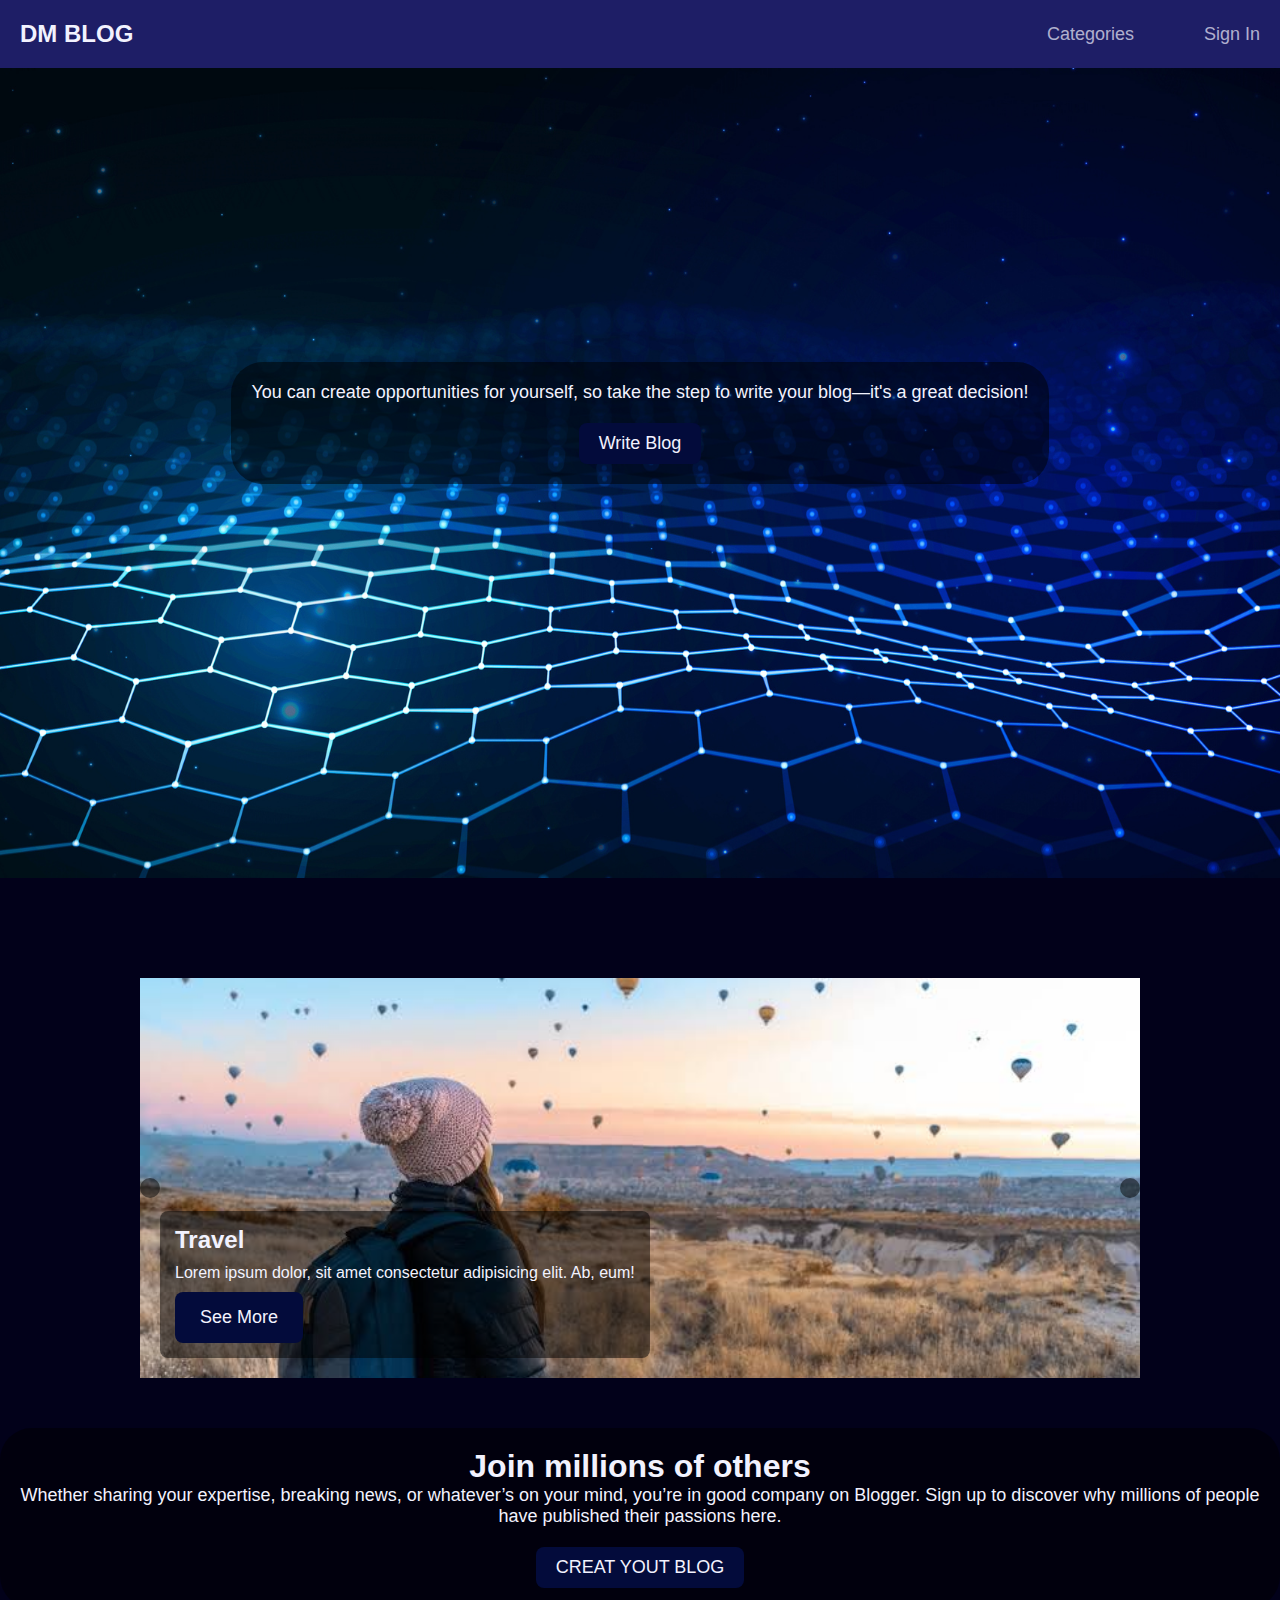
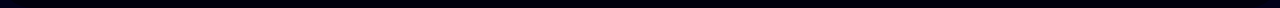
<file: new DM blog project/index.html>
<!DOCTYPE html>
<html lang="en">
<head>
    <meta charset="UTF-8">
    <meta name="viewport" content="width=device-width, initial-scale=1.0">
    <title>DM Blog</title>
    <!-- STYLESHEET -->
    <link rel="stylesheet" href="./style.css">
    <!-- Font Awesome CDN -->
    <link rel="stylesheet" href="https://cdnjs.cloudflare.com/ajax/libs/font-awesome/6.4.0/css/all.min.css" integrity="sha512-iecdLmaskl7CVkqkXNQ/ZH/XLlvWZOJyj7Yy7tcenmpD1ypASozpmT/E0iPtmFIB46ZmdtAc9eNBvH0H/ZpiBw==" crossorigin="anonymous" referrerpolicy="no-referrer" />
    <!-- iconScout CDN -->
    <link rel="stylesheet" href="https://unicons.iconscout.com/release/v4.0.8/css/line.css">
    <!-- Google fonts (Montserrat) -->
    <link href="https://fonts.googleapis.com/css2?family=Montserrat:ital,wght@0,100..900;1,100..900&display=swap" rel="stylesheet">
</head>
<body>
    
    <div class="header">
        <nav>
            <a href="index.html" class="nav__logo">DM BLOG</a>
            <ul class="nav__items">
                <li><a href="categories.html">Categories</a></li>
                <li><a href="signin.html">Sign In</a></li>
            </ul>
        </nav>
    </div>
    <section class="full-screen-section">
        <div class="write-blog-button">
            <p>You can create opportunities for yourself, so take the step to write your blog—it's a great decision!</p>
            <a href="write-blog.html" class="btn">Write Blog</a>
        </div>
    </section>


<section style="padding-top: 100px;">
    <div class="container">

        <div class="slide">
 
            
            <div class="item" style="background-image: url(images/images\ \(4\).jpeg);">
                <div class="content">
                    <div class="name">Travel</div>
                    <div class="des">Lorem ipsum dolor, sit amet consectetur adipisicing elit. Ab, eum!</div>
                    <button>See More</button>
                </div>
            </div>
            <div class="item" style="background-image: url(images/game.jpg);">
                <div class="content">
                    <div class="name">Gmaes</div>
                    <div class="des">Lorem ipsum dolor, sit amet consectetur adipisicing elit. Ab, eum!</div>
                    <button>See More</button>
                </div>
            </div>
            <div class="item" style="background-image: url(images/music.jpeg);">
                <div class="content">
                    <div class="name">Music</div>
                    <div class="des">Lorem ipsum dolor, sit amet consectetur adipisicing elit. Ab, eum!</div>
                    <button>See More</button>
                </div>
            </div>
            <div class="item" style="background-image: url(images/images\ \(11\).jpeg);">
                <div class="content">
                    <div class="name">Space</div>
                    <div class="des">Lorem ipsum dolor, sit amet consectetur adipisicing elit. Ab, eum!</div>
                    <button>See More</button>
                </div>
            </div>
            <div class="item" style="background-image: url(images/images\ \(10\).jpeg);">
                <div class="content">
                    <div class="name">Movies</div>
                    <div class="des">Lorem ipsum dolor, sit amet consectetur adipisicing elit. Ab, eum!</div>
                    <button>See More</button>
                </div>
            </div>
            <div class="item" style="background-image: url(images/news.jpeg);">
                <div class="content">
                    <div class="name">News</div>
                    <div class="des">Lorem ipsum dolor, sit amet consectetur adipisicing elit. Ab, eum!</div>
                    <button>See More</button>
                </div>
            </div>
 
        </div>
 
        <div class="button">
            <button class="prev"><i class="fa-solid fa-arrow-left"></i></button>
            <button class="next"><i class="fa-solid fa-arrow-right"></i></button>
        </div>
 
    </div>
     
</section>

<section   style="padding-top: 50px;">
    <div class="write-blog-button">
    <h1>Join millions of others</h1>
    <p> Whether sharing your expertise, breaking news, or whatever’s on your mind, you’re in good company on Blogger.
         Sign up to discover why millions of people have published their passions here.</p>
         <a href="write-blog.html" class="btn">CREAT YOUT BLOG</a>
    
    </div>
</section>

 <!-- JavaScript for Carousel -->
 <script src="script.js"></script>

</body>
</html>
</file>
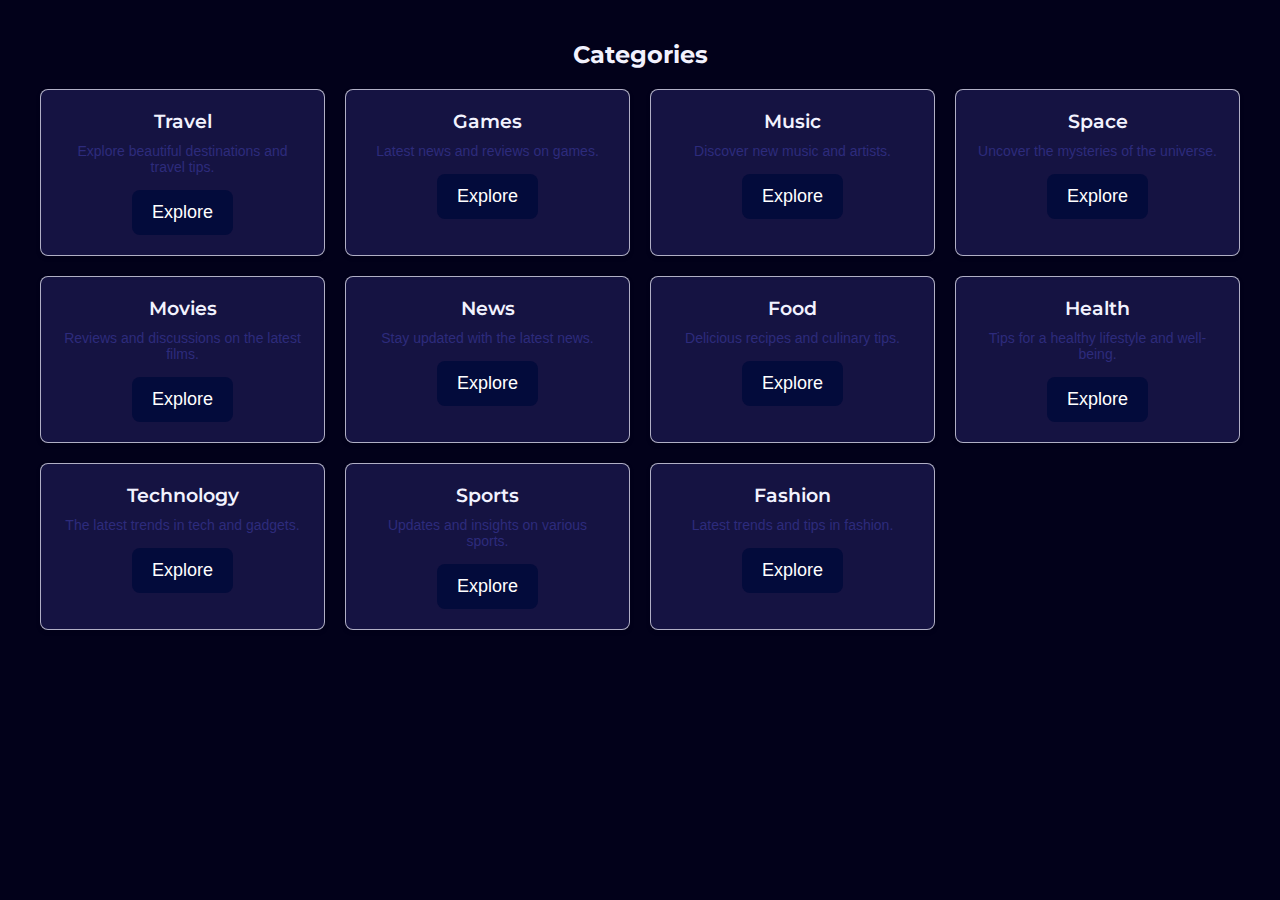
<file: new DM blog project/categories.html>
<!DOCTYPE html>
<html lang="en">
<head>
    <meta charset="UTF-8">
    <meta name="viewport" content="width=device-width, initial-scale=1.0">
    <title>DM Blog</title>
    <!-- STYLESHEET -->
    <link rel="stylesheet" href="./style.css">
    <!-- Font Awesome CDN -->
    <link rel="stylesheet" href="https://cdnjs.cloudflare.com/ajax/libs/font-awesome/6.4.0/css/all.min.css" integrity="sha512-iecdLmaskl7CVkqkXNQ/ZH/XLlvWZOJyj7Yy7tcenmpD1ypASozpmT/E0iPtmFIB46ZmdtAc9eNBvH0H/ZpiBw==" crossorigin="anonymous" referrerpolicy="no-referrer" />
    <!-- iconScout CDN -->
    <link rel="stylesheet" href="https://unicons.iconscout.com/release/v4.0.8/css/line.css">
    <!-- Google fonts (Montserrat) -->
    <link href="https://fonts.googleapis.com/css2?family=Montserrat:ital,wght@0,100..900;1,100..900&display=swap" rel="stylesheet">
    
</head>

<body>
    <section class="categories">
        <h2>Categories</h2>
        <div class="category-list">
            <div class="category-item">
                <h3>Travel</h3>
                <p>Explore beautiful destinations and travel tips.</p>
                <a href="travel.html" class="btn">Explore</a>
            </div>
            <div class="category-item">
                <h3>Games</h3>
                <p>Latest news and reviews on games.</p>
                <a href="games.html" class="btn">Explore</a>
            </div>
            <div class="category-item">
                <h3>Music</h3>
                <p>Discover new music and artists.</p>
                <a href="music.html" class="btn">Explore</a>
            </div>
            <div class="category-item">
                <h3>Space</h3>
                <p>Uncover the mysteries of the universe.</p>
                <a href="space.html" class="btn">Explore</a>
            </div>
            <div class="category-item">
                <h3>Movies</h3>
                <p>Reviews and discussions on the latest films.</p>
                <a href="movies.html" class="btn">Explore</a>
            </div>
            <div class="category-item">
                <h3>News</h3>
                <p>Stay updated with the latest news.</p>
                <a href="news.html" class="btn">Explore</a>
            </div>
            <div class="category-item">
                <h3>Food</h3>
                <p>Delicious recipes and culinary tips.</p>
                <a href="food.html" class="btn">Explore</a>
            </div>
            <div class="category-item">
                <h3>Health</h3>
                <p>Tips for a healthy lifestyle and well-being.</p>
                <a href="health.html" class="btn">Explore</a>
            </div>
            <div class="category-item">
                <h3>Technology</h3>
                <p>The latest trends in tech and gadgets.</p>
                <a href="technology.html" class="btn">Explore</a>
            </div>
            <div class="category-item">
                <h3>Sports</h3>
                <p>Updates and insights on various sports.</p>
                <a href="sports.html" class="btn">Explore</a>
            </div>
            <div class="category-item">
                <h3>Fashion</h3>
                <p>Latest trends and tips in fashion.</p>
                <a href="fashion.html" class="btn">Explore</a>
            </div>
        </div>
    </section>
</body>
</html>
</file>
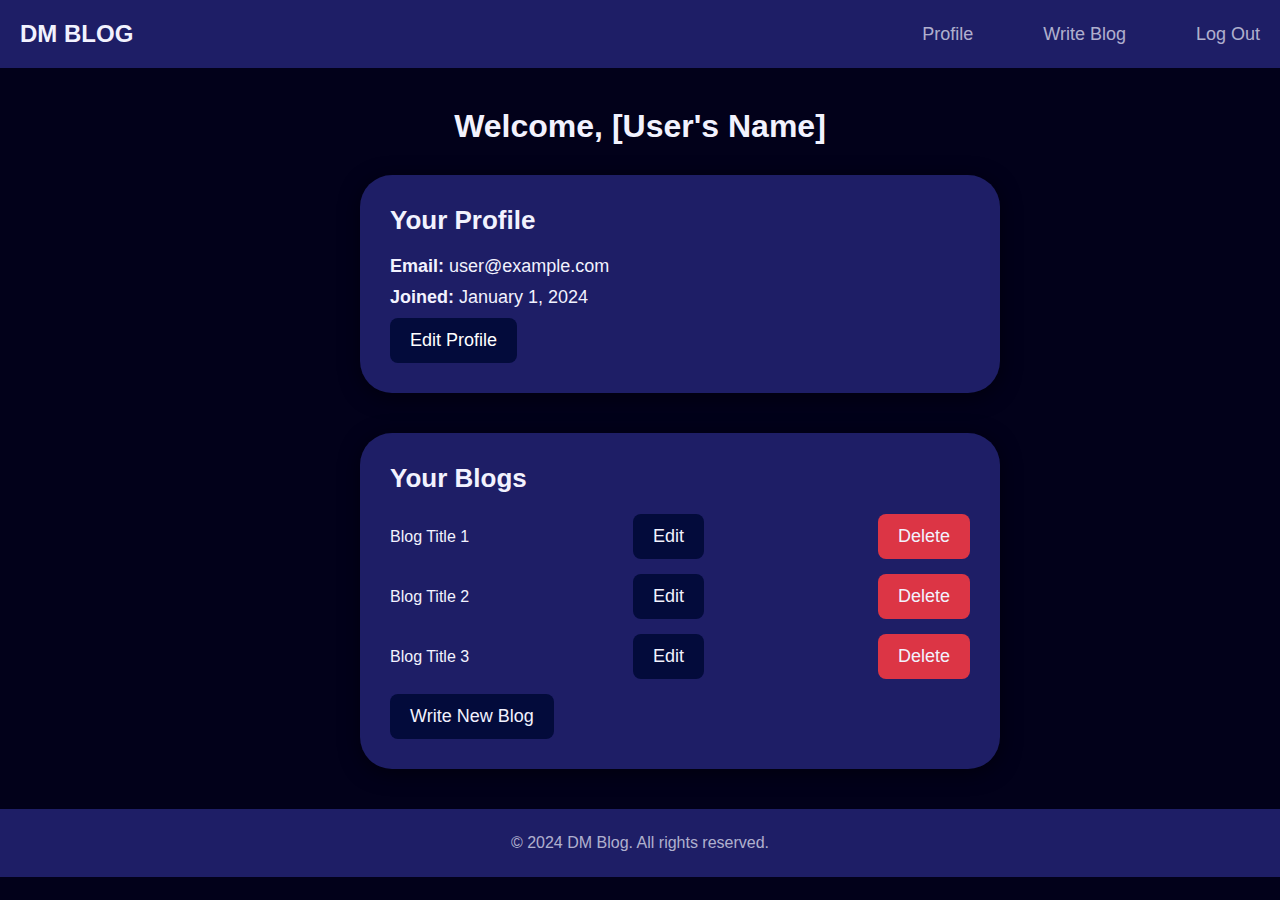
<file: new DM blog project/profile.html>
<!DOCTYPE html>
<html lang="en">
<head>
    <meta charset="UTF-8">
    <meta name="viewport" content="width=device-width, initial-scale=1.0">
    <title>User Dashboard - DM Blog</title>
    <!-- STYLESHEET -->
    <link rel="stylesheet" href="./style.css">
    <!-- Font Awesome CDN -->
    <link rel="stylesheet" href="https://cdnjs.cloudflare.com/ajax/libs/font-awesome/6.4.0/css/all.min.css" integrity="sha512-iecdLmaskl7CVkqkXNQ/ZH/XLlvWZOJyj7Yy7tcenmpD1ypASozpmT/E0iPtmFIB46ZmdtAc9eNBvH0H/ZpiBw==" crossorigin="anonymous" referrerpolicy="no-referrer" />
</head>

<body>
    <div class="header">
        <nav>
            <a href="index.html" class="nav__logo">DM BLOG</a>
            <ul class="nav__items">
                <li><a href="#">Profile</a></li>
                <li><a href="write-blog.html">Write Blog</a></li>
                <li><a href="signin.html">Log Out</a></li>
            </ul>
        </nav>
    </div>

    <section class="dashboard">
        <h1>Welcome, [User's Name]</h1>
        <div class="dashboard-content">
            <div class="user-info">
                <h2>Your Profile</h2>
                <p><strong>Email:</strong> user@example.com</p>
                <p><strong>Joined:</strong> January 1, 2024</p>
                <a href="edit-profile.html" class="btn">Edit Profile</a>
            </div>

            <div class="user-blogs">
                <h2>Your Blogs</h2>
                <ul>
                    <li>
                        <a href="#">Blog Title 1</a> 
                        <a href="#" class="btn">Edit</a>
                        <a href="delete-blog1.html" class="btn delete">Delete</a>
                    </li>
                    <li>
                        <a href="#">Blog Title 2</a> 
                        <a href="#" class="btn">Edit</a>
                        <a href="delete-blog2.html" class="btn delete">Delete</a>
                    </li>
                    <li>
                        <a href="#">Blog Title 3</a> 
                        <a href="#" class="btn">Edit</a>
                        <a href="delete-blog3.html" class="btn delete">Delete</a>
                    </li>
                </ul>
                <a href="writeblog.html" class="btn">Write New Blog</a>
            </div>
            
        </div>
    </section>

    <footer>
        <p>&copy; 2024 DM Blog. All rights reserved.</p>
    </footer>
</body>
</html>
</file>
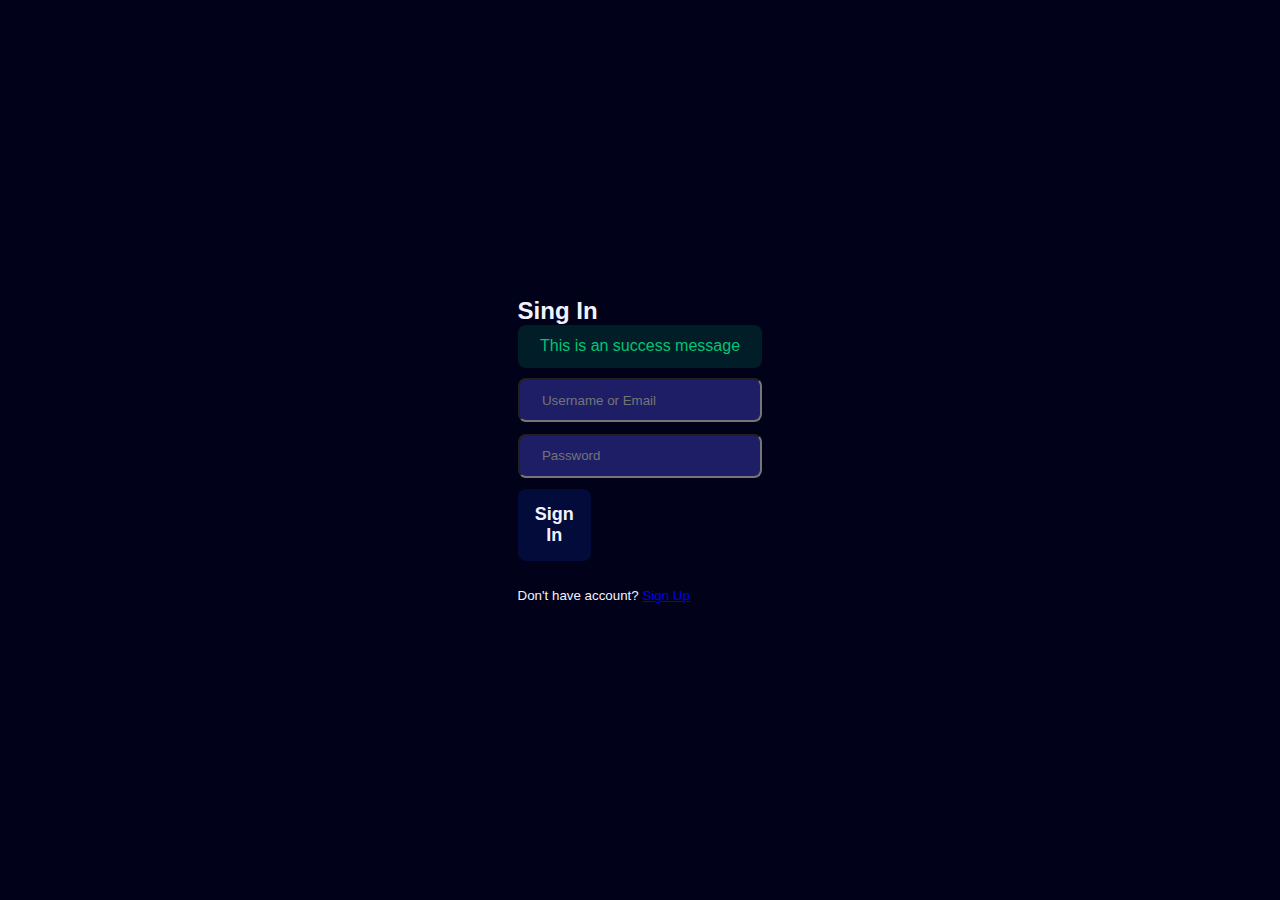
<file: new DM blog project/signin.html>
<!DOCTYPE html>
<html lang="en">
<head>
    <meta charset="UTF-8">
    <meta name="viewport" content="width=device-width, initial-scale=1.0">
    <title>DM Blog</title>
    <!-- STYLESHEET -->
    <link rel="stylesheet" href="./style.css">
    <!-- Font Awesome CDN -->
    <link rel="stylesheet" href="https://cdnjs.cloudflare.com/ajax/libs/font-awesome/6.4.0/css/all.min.css" integrity="sha512-iecdLmaskl7CVkqkXNQ/ZH/XLlvWZOJyj7Yy7tcenmpD1ypASozpmT/E0iPtmFIB46ZmdtAc9eNBvH0H/ZpiBw==" crossorigin="anonymous" referrerpolicy="no-referrer" />
    <!-- iconScout CDN -->
    <link rel="stylesheet" href="https://unicons.iconscout.com/release/v4.0.8/css/line.css">
    <!-- Google fonts (Montserrat) -->
    <link href="https://fonts.googleapis.com/css2?family=Montserrat:ital,wght@0,100..900;1,100..900&display=swap" rel="stylesheet">
</head>

<body>
        

<section class="form__section">
    <div class="container form__section-container">
        <h2>Sing In</h2>
        <div class="alert__message success">
            <p>This is an success message</p>
        </div>
        <form action="">
            <input type="text" placeholder="Username or Email">
            <input type="password" placeholder="Password">
            <button type="submit" class="btn">Sign In</button>
            <small>Don't have account? <a href="signup.html">Sign Up</a></small>
        </form>
    </div>
</section>

</body>
</html>
</file>
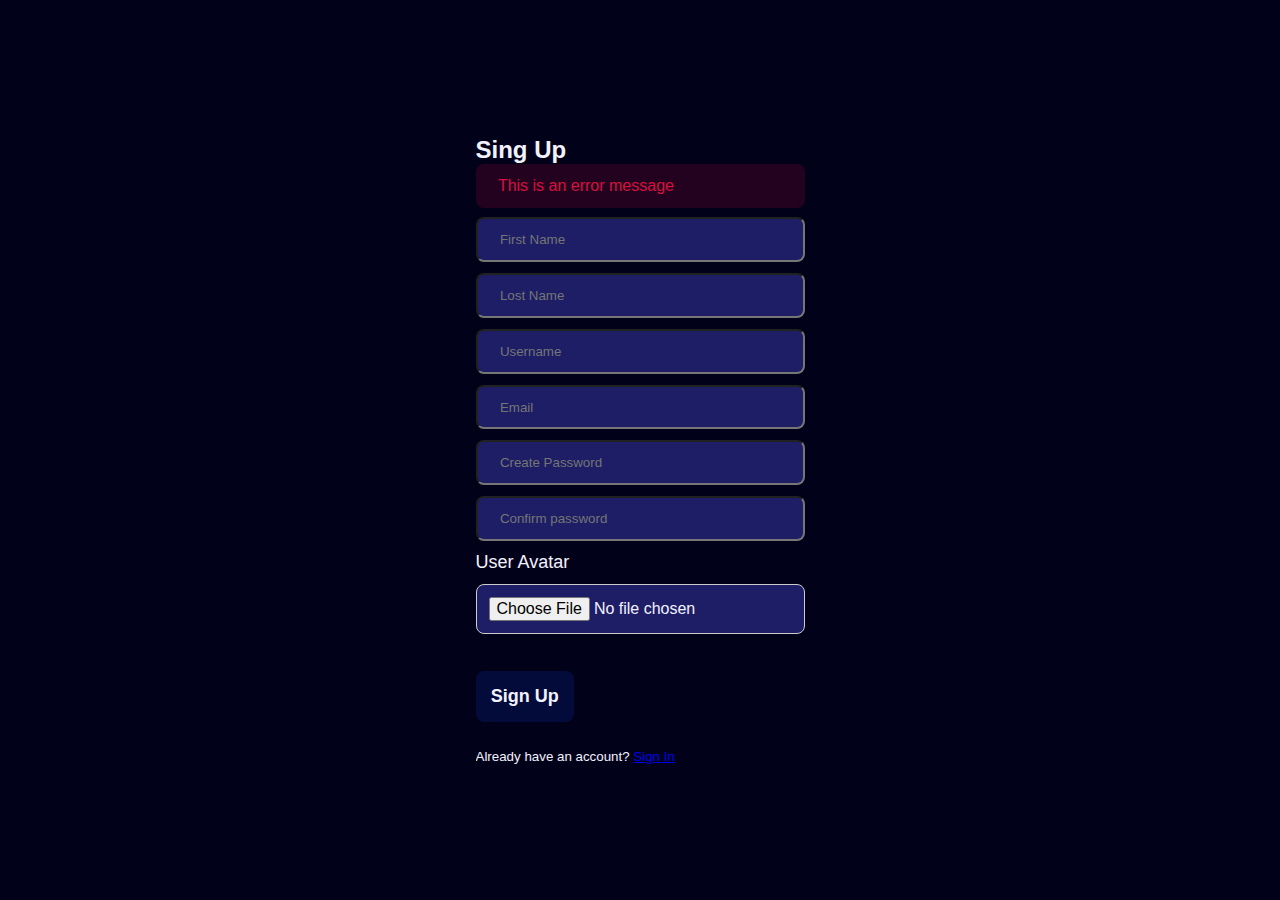
<file: new DM blog project/signup.html>
<!DOCTYPE html>
<html lang="en">
<head>
    <meta charset="UTF-8">
    <meta name="viewport" content="width=device-width, initial-scale=1.0">
    <title>DM Blog</title>
    <!-- STYLESHEET -->
    <link rel="stylesheet" href="./style.css">
    <!-- Font Awesome CDN -->
    <link rel="stylesheet" href="https://cdnjs.cloudflare.com/ajax/libs/font-awesome/6.4.0/css/all.min.css" integrity="sha512-iecdLmaskl7CVkqkXNQ/ZH/XLlvWZOJyj7Yy7tcenmpD1ypASozpmT/E0iPtmFIB46ZmdtAc9eNBvH0H/ZpiBw==" crossorigin="anonymous" referrerpolicy="no-referrer" />
    <!-- iconScout CDN -->
    <link rel="stylesheet" href="https://unicons.iconscout.com/release/v4.0.8/css/line.css">
    <!-- Google fonts (Montserrat) -->
    <link href="https://fonts.googleapis.com/css2?family=Montserrat:ital,wght@0,100..900;1,100..900&display=swap" rel="stylesheet">
</head>

<body>
        

<section class="form__section">
    <div class="container form__section-container">
        <h2>Sing Up</h2>
        <div class="alert__message error">
            <p>This is an error message</p>
        </div>
        <form action="">
            <input type="text" placeholder="First Name">
            <input type="text" placeholder="Lost Name">
            <input type="text" placeholder="Username">
            <input type="email" placeholder="Email">
            <input type="password" placeholder="Create Password">
            <input type="password" placeholder="Confirm password">
            <div class="form__control">
                <label for="avatar">User Avatar</label>
                <input type="file" id="avatar">
            </div>
            <button type="submit" class="btn">Sign Up</button>
            <small>Already have an account? <a href="signin.html">Sign In</a></small>
        </form>
    </div>
</section>

</body>
</html>
</file>
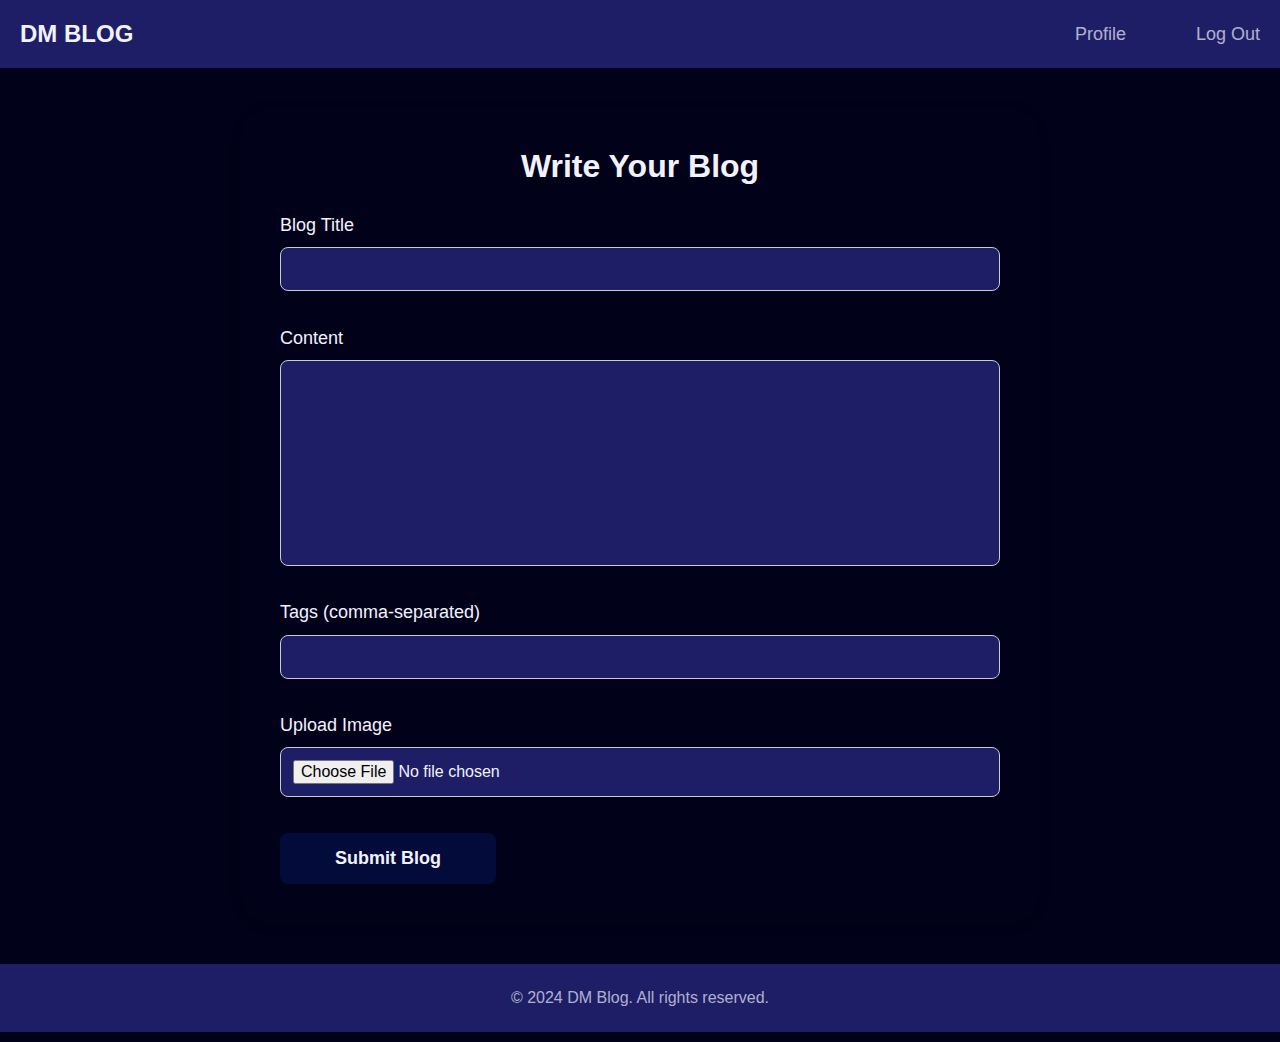
<file: new DM blog project/write-blog.html>
<!DOCTYPE html>
<html lang="en">
<head>
    <meta charset="UTF-8">
    <meta name="viewport" content="width=device-width, initial-scale=1.0">
    <title>Write Blog - DM Blog</title>
    <!-- STYLESHEET -->
    <link rel="stylesheet" href="./style.css">
</head>
<body>
    <div class="header">
        <nav>
            <a href="index.html" class="nav__logo">DM BLOG</a>
            <ul class="nav__items">
                <li><a href="profile.html">Profile</a></li>
                <li><a href="signin.html">Log Out</a></li>
            </ul>
        </nav>
    </div>

    <section class="write-blog">
        <h1>Write Your Blog</h1>
        <form action="submit_blog.php" method="POST" enctype="multipart/form-data">
            <div class="form__control">
                <label for="title">Blog Title</label>
                <input type="text" id="title" name="title" required>
            </div>
            <div class="form__control">
                <label for="content">Content</label>
                <textarea id="content" name="content" rows="10" required></textarea>
            </div>
            <div class="form__control">
                <label for="tags">Tags (comma-separated)</label>
                <input type="text" id="tags" name="tags">
            </div>
            <div class="form__control">
                <label for="image">Upload Image</label>
                <input type="file" id="image" name="image" accept="image/*">
            </div>
            <button type="submit" class="btn">Submit Blog</button>
        </form>
    </section>

    <footer>
        <p>&copy; 2024 DM Blog. All rights reserved.</p>
    </footer>
</body>
</html>
</file>
<file: new DM blog project/style.css>
/* Reset some default browser styles */
* {
    margin: 0;
    padding: 0;
    box-sizing: border-box;
}

/* Define color variables */
:root {
    --color-primary: #030b3b;
    --color-primary-light: hsl(242, 91%, 69%, 0.18);
    --color-primary-variant: #2c25ec;
    --color-red: #da0f3f;
    --color-red-light: hsl(346, 87%, 46%, 0.15);
    --color-green: #00c476;
    --color-green-light: hsl(156, 100%, 38%, 0.15);
    --color-gray-900: #1e1e66;
    --color-gray-700: #2d2b7c;
    --color-gray-300: rgba(242, 242, 254, 0.3);
    --color-gray-200: rgba(242, 242, 254, 0.7);
    --color-white: #f2f2fe;
    --color-bg: #02011a;

    --transition: all 300ms ease;

    --container-width-lg: 74%;
    --container-width-md: 88%;
    --form-width: 40%;

    --card-border-radius-1: 0.3rem;
    --card-border-radius-2: 0.5rem;
    --card-border-radius-3: 0.8rem;
    --card-border-radius-4: 2rem;
    --card-border-radius-5: 5rem;

    /* Additional convenience variables */
    --header-bg-color: var(--color-gray-900);
    --secondary-color: var(--color-white);
    --text-color: var(--color-bg);
}

/* Body Style */
body {
    font-family: 'Roboto', sans-serif;
    background-color: var(--color-bg);
    color: var(--color-white);
    overflow: auto; /* Prevent scrollbars */
}

/* Header Style */
.header {
    background-color: var(--header-bg-color);
    padding: 20px;
}

/* Navigation Styles */
nav {
    display: flex;
    justify-content: space-between;
    align-items: center;
}

.nav__logo {
    color: var(--secondary-color);
    text-decoration: none;
    font-size: 24px;
    font-weight: bold;
}

.nav__items {
    list-style: none;
    display: flex;
}

.nav__items li {
    margin-left: 20px;
}

.nav__items a {
    color: var(--color-gray-200);
    margin-left: 50px;
    text-decoration: none;
    font-size: 18px;
    transition: color 0.3s;
}

.nav__items a:hover {
    text-decoration: none;
    color: var(--color-white);
}


.full-screen-section {
    height: 90vh; /* Full viewport height */
    width: 100%; /* Full width */
    padding-bottom: 100px;
    display: flex; /* Use flexbox for centering */
    justify-content: center; /* Center horizontally */
    align-items: center; /* Center vertically */
    background-image: url('images/blog4.jpg'); /* Update with your image */
    background-size: cover; /* Cover the entire section */
    background-position: center; /* Center the background image */
    color: var(--color-white); /* Text color */
}

.write-blog-button {
    text-align: center;
    padding: 20px; /* Adjust padding as needed */
    background: rgba(0, 0, 0, 0.5); /* Optional: semi-transparent background */
    border-radius: var(--card-border-radius-4);
}

.write-blog-button p {
    font-size: 18px; /* Adjust font size */
    margin-bottom: 20px; /* Space between text and button */
}

.write-blog-button a {
    text-decoration: none; /* Remove underline */
    color: var(--color-white); /* Button text color */
    padding: 10px 20px; /* Button padding */
    background-color: var(--color-primary); /* Button background */
    border-radius: var(--card-border-radius-2); /* Button border radius */
}

.write-blog-button a:hover {
    background-color: #1c2a47; /* Button hover color */
}

/* Common Button Styles */
.btn, button {
    background-color: var(--color-primary);
    color: var(--color-white);
    padding: 15px 25px;
    border: none;
    border-radius: var(--card-border-radius-2);
    cursor: pointer;
    font-size: 18px;
    transition: background-color 0.3s;
}

.btn:hover, button:hover {
    background-color: #1c2a47;
}

/* Carousel Styles */
.container {
    position: relative;
    max-width: 1000px;
    margin: auto;
    overflow: hidden;
}

.slide {
    display: flex;
    transition: transform 0.5s ease;
}

.item {
    min-width: 100%;
    height: 400px;
    background-size: cover;
    background-position: center;
    position: relative;
}

.content {
    position: absolute;
    bottom: 20px;
    left: 20px;
    color: var(--color-white);
    background: rgba(0, 0, 0, 0.5);
    padding: 15px;
    border-radius: var(--card-border-radius-2);
}

.name {
    font-size: 24px;
    font-weight: bold;
}

.des {
    margin: 10px 0;
}

/* Navigation Buttons */
.button {
    position: absolute;
    top: 50%;
    width: 100%;
    display: flex;
    justify-content: space-between;
}

.prev, .next {
    background-color: rgba(0, 0, 0, 0.5);
    border: none;
    color: white;
    padding: 10px;
    cursor: pointer;
    border-radius: 50%;
    font-size: 18px;
}

/* Responsive Design */
@media (max-width: 768px) {
    .nav__items {
        flex-direction: column;
        display: none; /* Adjust for mobile */
    }

    .nav__items.active {
        display: flex; /* Show items when active */
    }

    .btn, button {
        width: 100%; /* Full width on mobile */
    }
}



/*=============================================Sign in====================================================*/

.form__section {
    display: grid;
    place-items: center;
    height: 100vh;
    margin: 0;
}

.from__section-container{
    width: var(--form-width);
}

.alert__message {
    padding: 0.8rem 1.4rem;
    margin-bottom: 0.6rem;
    border-radius: var(--card-border-radius-2);
}

.alert__message.error{
    background: var(--color-red-light);
    color: var(--color-red);
}

.alert__message.success{
    background: var(--color-green-light);
    color: var(--color-green);
}

form{
    display: flex;
    flex-direction: column;
    gap: 0.7rem;
}

.form__control {
    display: flex;
    flex-direction: column;
    gap: 0.4rem;
}

input, textarea, select{
    padding: 0.8rem 1.4rem;
    background-color: var(--color-gray-900);
    border-radius: var(--card-border-radius-2);
    resize: none;
    color: var(--color-white);
}

button.btn {
    padding: 0.4rem 1rem; 
    border: none;
    border-radius: var(--card-border-radius-2); 
    background-color: var(--color-primary);
    color: var(--color-white);
    cursor: pointer;
    font-size: 0.875rem; 
    transition: background-color 0.3s;
    align-self: flex-start; 
}

button.btn:hover {
    background-color: var(--color-primary-dark);
}

.form__section small{
    margin-top: 1rem;
    display: block;
}


/*=================================================categories==========================================================*/
.categories {
    padding: 40px;
    background-color: var(--color-bg); /* Use a variable for background */
    text-align: center;
}

.categories h2 {
    font-family: 'Montserrat', sans-serif;
    font-weight: 700;
    margin-bottom: 20px;
    color: var(--color-white); /* Ensure heading is readable */
}

.category-list {
    display: grid;
    grid-template-columns: repeat(auto-fill, minmax(250px, 1fr));
    gap: 20px;
    margin-top: 20px;
}

.category-item {
    background-color: var(--color-primary-light);
    border: 1px solid var(--color-gray-200);
    border-radius: var(--card-border-radius-2);
    padding: 20px;
    transition: transform var(--transition), box-shadow var(--transition);
    box-shadow: 0 2px 5px rgba(0, 0, 0, 0.1); /* Soft shadow for depth */
}

.category-item:hover {
    transform: translateY(-5px);
    box-shadow: 0 8px 15px rgba(0, 0, 0, 0.2); /* Enhanced shadow on hover */
}

.category-item h3 {
    font-family: 'Montserrat', sans-serif;
    font-weight: 600;
    margin-bottom: 10px;
    color: var(--color-white); /* Better contrast for titles */
}

.category-item p {
    font-size: 14px;
    color: var(--color-gray-700); /* Darker text for readability */
    margin-bottom: 15px;
}

.btn {
    display: inline-block;
    padding: 10px 15px;
    background-color: var(--color-primary); /* Use primary color variable */
    color: var(--secondary-color); /* Button text color */
    text-decoration: none;
    border-radius: var(--card-border-radius-2);
    transition: background-color var(--transition);
}

.btn:hover {
    background-color: var(--color-primary-variant); /* Use variant color on hover */
}


/*=============================================================================================================*/

/* Dashboard Styles */
.dashboard {
    padding: 40px;
    background-color: var(--color-bg);
    color: var(--color-white);
}

.dashboard h1 {
    font-size: 32px; /* Increased font size */
    margin-bottom: 30px; /* More space below title */
    text-align: center;
}

.dashboard-content {
    width: 60rem;
    padding-left: 20rem;
    display: grid; /* Use grid for better layout */
    grid-template-columns: 1fr; /* Single column for small screens */
    gap: 40px;
}

/* User Info Section */
.user-info, .user-blogs {
    background-color: var(--color-gray-900);
    padding: 30px; /* Increased padding */
    border-radius: var(--card-border-radius-4);
    box-shadow: 0 4px 20px rgba(0, 0, 0, 0.5); /* More prominent shadow */
}

.user-info h2, .user-blogs h2 {
    font-size: 26px; /* Larger section titles */
    margin-bottom: 20px;
}

.user-info p {
    font-size: 18px; /* Increased text size for readability */
    margin-bottom: 10px;
}

/* User Blogs Section */
.user-blogs ul {
    list-style-type: none;
    padding: 0;
}

.user-blogs li {
    margin-bottom: 15px;
    display: flex;
    justify-content: space-between;
    align-items: center;
    transition: transform 0.2s; /* Smooth transition */
}

.user-blogs li:hover {
    transform: scale(1.02); /* Slight lift on hover */
}

.user-blogs a {
    color: var(--color-white);
    text-decoration: none;
}

.user-blogs a:hover {
    text-decoration: none;
}

/* Button Styles */
.btn {
    display: inline-block;
    padding: 12px 20px; /* Increased padding for better touch area */
    background-color: var(--color-primary);
    color: white;
    text-decoration: none;
    border-radius: var(--card-border-radius-2);
    transition: background-color 0.3s, transform 0.2s; /* Added transform for hover */
}

.btn:hover {
    background-color: #1c2a47;
    transform: translateY(-2px); /* Lift effect on hover */
}

/* Delete Button Style */
.btn.delete {
    background-color: #dc3545;
    margin-left: 10px;
}

.btn.delete:hover {
    background-color: #c82333;
}

/* Footer */
footer {
    text-align: center;
    padding: 25px; /* More padding for a balanced look */
    background-color: var(--header-bg-color);
    color: var(--color-gray-200);
}

/* Responsive Styles */
@media (max-width: 768px) {
    .dashboard {
        padding: 20px;
    }

    .dashboard h1 {
        font-size: 26px; /* Adjusted title size */
    }

    .user-info, .user-blogs {
        padding: 20px; /* Reduced padding slightly */
    }

    .user-info h2, .user-blogs h2 {
        font-size: 22px; /* Adjusted section titles */
    }

    .user-blogs li {
        flex-direction: column; /* Stack elements */
        align-items: flex-start;
    }

    .btn {
        width: 100%;
        margin-top: 10px; /* Increased space between buttons */
    }
}


/*==================================================write-blog==============================================================*/


/* Write Blog Section */
.write-blog {
    max-width: 800px; /* Set a max-width for desktop layout */
    margin: 40px auto; /* Center the section with top/bottom margin */
    padding: 40px;
    background-color: var(--color-bg);
    color: var(--color-white);
    border-radius: var(--card-border-radius-4);
    box-shadow: 0 2px 10px rgba(0, 0, 0, 0.3);
}

.write-blog h1 {
    font-size: 32px; /* Larger title for desktop */
    margin-bottom: 30px; /* More space below the title */
    text-align: center;
}

.form__control {
    margin-bottom: 25px; /* Space between fields */
}

.form__control label {
    font-size: 18px; /* Slightly larger font size */
    margin-bottom: 5px;
    display: block;
}

.form__control input,
.form__control textarea {
    width: 100%; /* Full width */
    padding: 12px; /* More padding for a better feel */
    border: 1px solid #ccc;
    border-radius: var(--card-border-radius-2);
    background-color: var(--color-gray-900);
    color: var(--color-white);
    transition: border-color 0.3s;
    font-size: 16px; /* Set font size */
}

.form__control input:focus,
.form__control textarea:focus {
    border-color: var(--color-primary);
    outline: none; /* Remove default outline */
}

button.btn {
    display: inline;
    width: 30%; 
    padding: 15px; 
    background-color: var(--color-primary); 
    color: var(--color-white); 
    border: none; 
    border-radius: var(--card-border-radius-2);
    cursor: pointer; 
    font-size: 18px; 
    transition: background-color 0.3s, transform 0.2s; 
    font-weight: bold; 
}

/* Hover and Active States */
button.btn:hover {
    background-color: #1c2a47; /* Darker shade on hover */
    transform: translateY(-2px); /* Slight lift effect */
}

button.btn:active {
    background-color: #1a2134; /* Even darker on click */
    transform: translateY(0); /* Reset lift effect */
}

/* Focus State */
button.btn:focus {
    outline: none; /* Remove default outline */
    box-shadow: 0 0 0 2px rgba(50, 150, 250, 0.5); /* Subtle focus effect */
}


/* Responsive Styles */
@media (max-width: 768px) {
    .write-blog {
        padding: 20px;
    }
    
    .write-blog h1 {
        font-size: 24px; /* Adjust title size for mobile */
    }

    .form__control input,
    .form__control textarea {
        padding: 10px; /* Adjust padding for smaller screens */
        font-size: 14px; /* Adjust font size */
    }

    button.btn {
        padding: 12px; /* Adjust button padding */
        font-size: 16px; /* Adjust button font size */
    }
}
</file>
